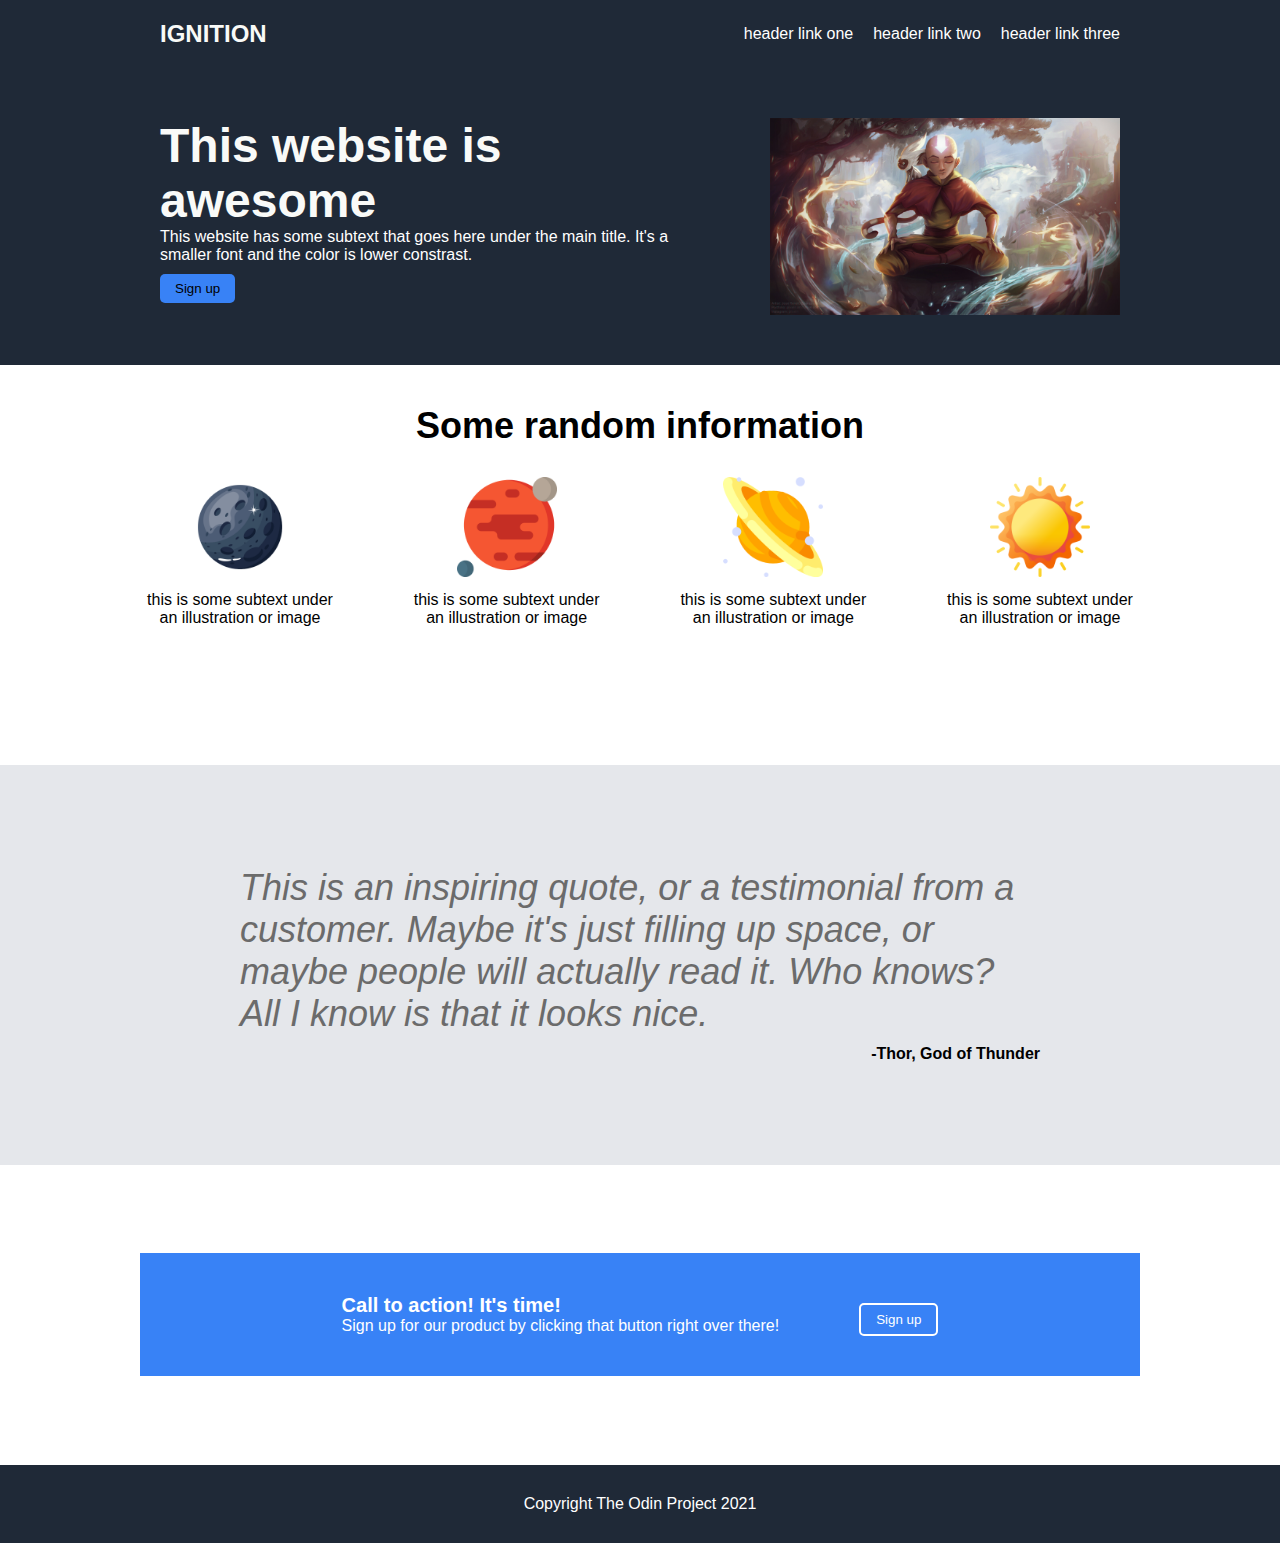
<file: 01-landing-page/index.html>
<!DOCTYPE html>
<html lang="en">
<head>
    <meta charset="UTF-8">
    <meta name="viewport" content="width=device-width, initial-scale=1.0">
    <title>Landing Page</title>

    <link rel="stylesheet" href="styles/styles.css">
</head>
<body>
    <div class="hero-container">
        <div class="header">
            <div class="logo">IGNITION</div>
            <ul class="links">
                <li>header link one</li>
                <li>header link two</li>
                <li>header link three</li>
            </ul>
        </div>


        <div class="hero">
            <div class="call-action">
                <div class="title">This website is awesome</div>
                <p>This website has some subtext that goes here under the main title. It's a smaller font and the color is lower constrast.</p>
                <button>Sign up</button>
            </div>

            <img src="images/avatar.jpg" alt="">
        </div>
    </div>


    <div class="info-container">
        <div class="info">
            <div class="title">Some random information</div>
            <div class="cards-container">
                <div class="card">
                    <img src="images/full-moon.png" alt="Full moon">
                    <p>this is some subtext under an illustration or image</p>
                </div>
                <div class="card">
                    <img src="images/mars.png" alt="Mars Planet">
                    <p>this is some subtext under an illustration or image</p>
                </div>
                <div class="card">
                    <img src="images/saturn.png" alt="Saturn Planet">
                    <p>this is some subtext under an illustration or image</p>
                </div>
                <div class="card">
                    <img src="images/sun.png" alt="Sun">
                    <p>this is some subtext under an illustration or image</p>
                </div>
            </div>
        </div>
    </div>


    <div class="quote-section">
        <div class="quote-container">
            <div class="quote">This is an inspiring quote, or a testimonial from a customer. Maybe it's just filling up space, or maybe people will actually read it. Who knows? All I know is that it looks nice.</div>
            <div class="autor">-Thor, God of Thunder</div>
        </div>
    </div>


    <div class="call-action-section">
        <div class="call-action-container">
            <div class="info">
                <div class="title">Call to action! It's time!</div>
                <p>Sign up for our product by clicking that button right over there!</p>
            </div>

            <button>Sign up</button>
        </div>
    </div>


    <div class="footer">
        <p>Copyright The Odin Project 2021</p>
    </div>
</body>
</html>
</file>
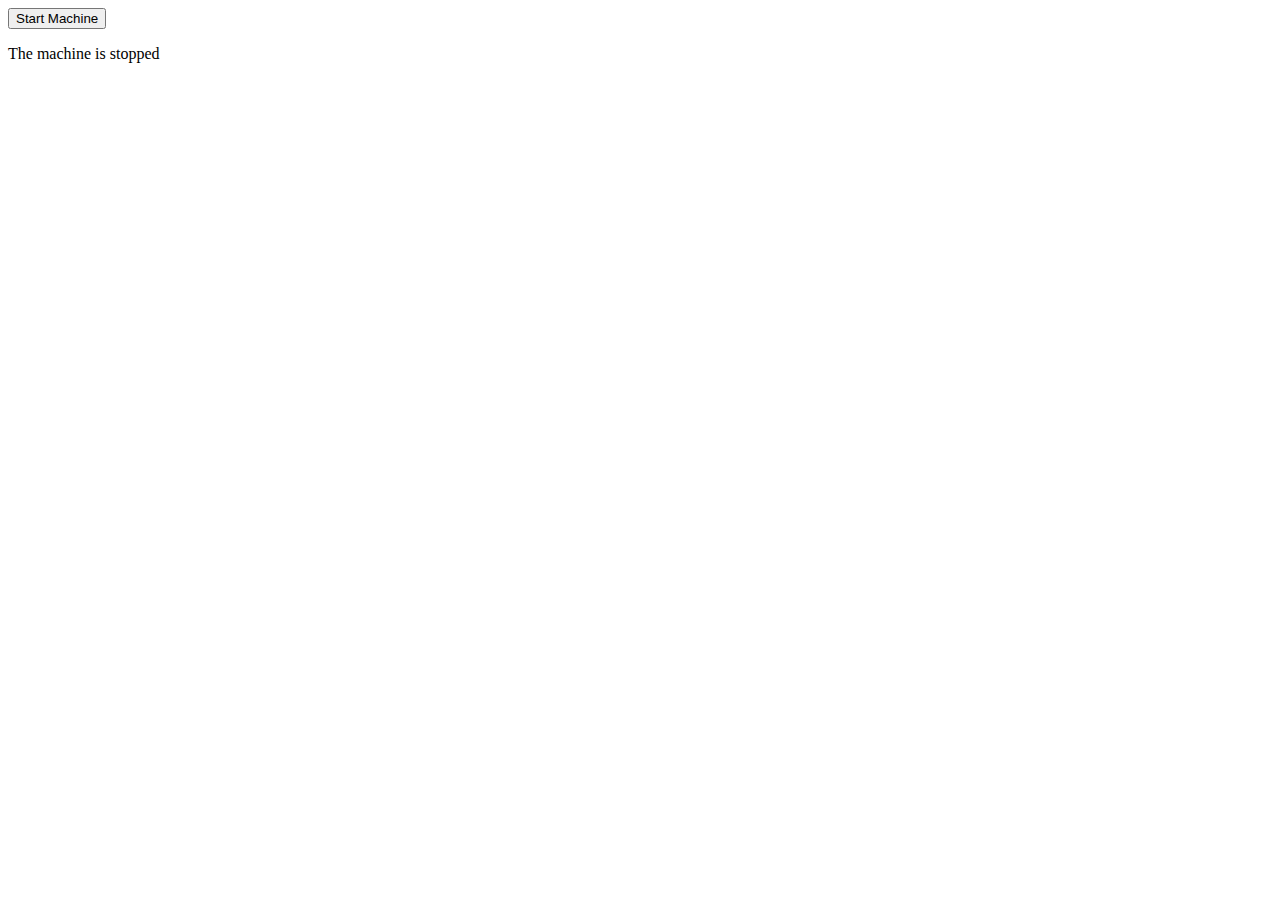
<file: 02-on-off-machine/index.html>
<!DOCTYPE html>
<html lang="en">
<head>
    <meta charset="UTF-8">
    <meta name="viewport" content="width=device-width, initial-scale=1.0">
    <title>On-Off Machine</title>
</head>
<body>

    <button>Start Machine</button>
    <p>The machine is stopped</p>
    <script src="scripts/scripts.js"></script>
</body>
</html>
</file>
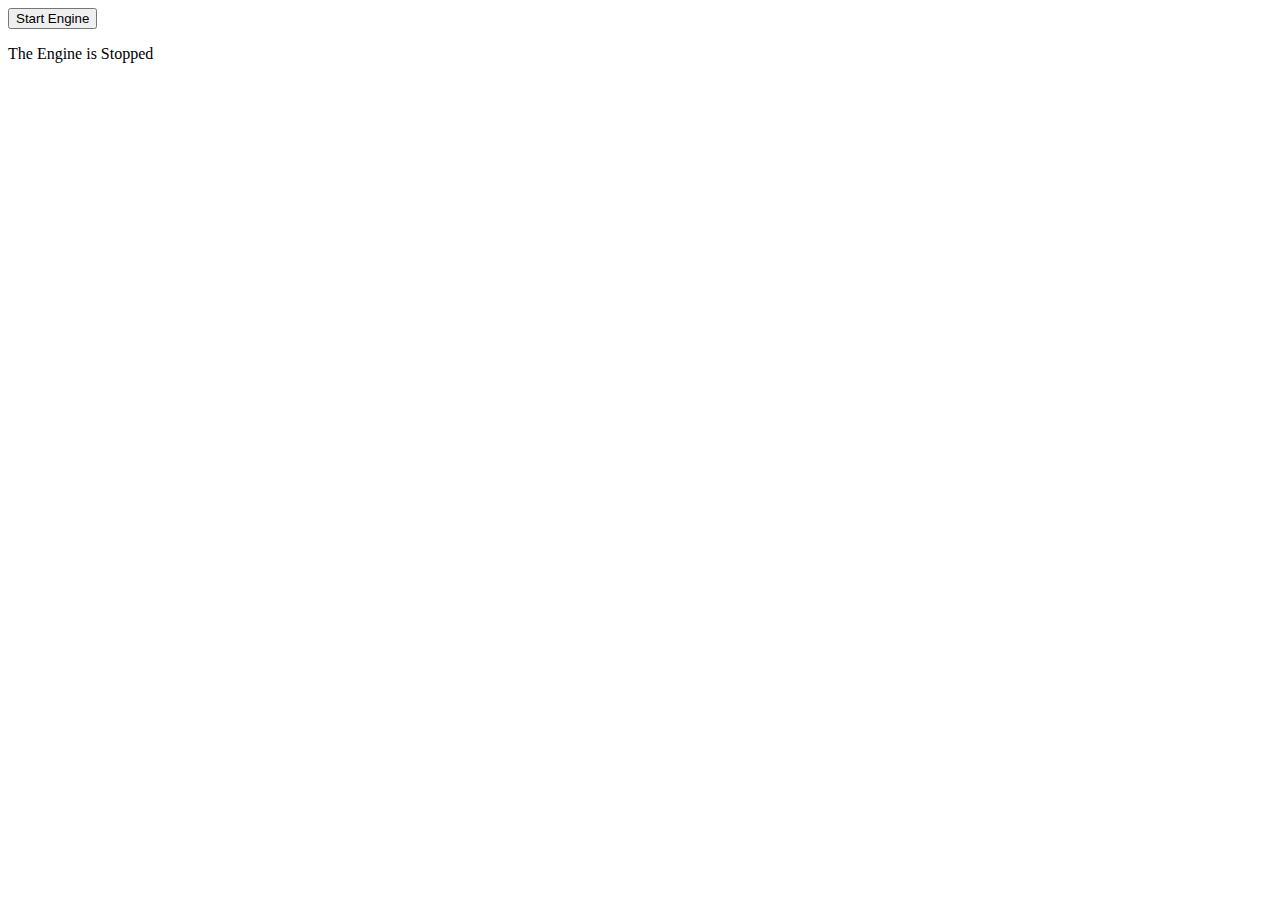
<file: 03-on-off-engine/index.html>
<!DOCTYPE html>
<html lang="en">
<head>
    <meta charset="UTF-8">
    <meta name="viewport" content="width=device-width, initial-scale=1.0">
    <title>On-Off Engine</title>
</head>
<body>
    <button>Start Engine</button>
    <p>The Engine is Stopped</p>

    <script src="scripts/scripts.js"></script>
</body>
</html>
</file>
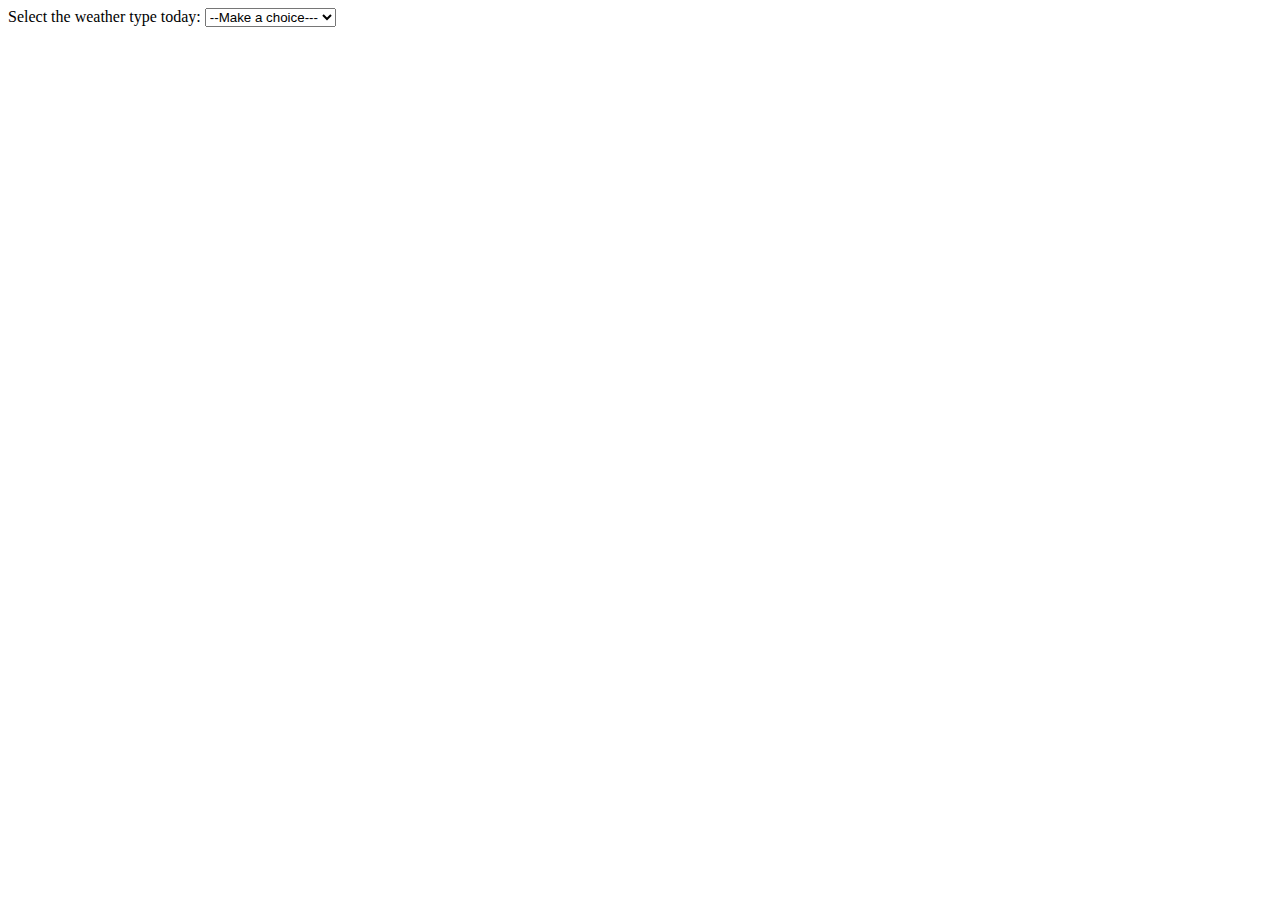
<file: 07-weather-forecast-app/index.html>
<!DOCTYPE html>
<html lang="en">
<head>
    <meta charset="UTF-8">
    <meta name="viewport" content="width=device-width, initial-scale=1.0">
    <title>Weather forecast app</title>
</head>
<body>
    <label for="weather">Select the weather type today: </label>
    <select id="weather">
        <option value="">--Make a choice---</option>
        <option value="sunny">Sunny</option>
        <option value="rainy">Rainy</option>
        <option value="snowing">Snowing</option>
        <option value="overcast">Overcast</option>
    </select>
    <p></p>
    <script src="scripts/scripts.js"></script>
</body>
</html>
</file>
<file: 01-landing-page/styles/styles.css>
* { 
    padding: 0;
    margin: 0;
    box-sizing: border-box;
    font-family: sans-serif;
}

.hero-container {
    color: #fff;
    display: flex;
    flex-direction: column;
    align-items: center;
}

.hero-container,
.footer {
    background-color: #1F2937;

}

.header {
    padding: 20px;
    display: flex;
    justify-content: space-between;
    align-items: center;
}

.header,
.hero {
    width: 1000px;

}

.logo {
    font-size: 24px;
    color: #F9FAF8;
    font-weight: bold;
}

.links {
    list-style: none;
    display: flex;
    gap: 20px;
}


.hero {
    padding: 50px 20px;
    display: flex;
    justify-content: space-between;
}

.call-action {
    width: 550px;
}

.call-action .title {
    font-size: 48px;
    font-weight: bold;
    color: #F9FAF8;

}

button {
    display: inline-block;
    padding: 7px 15px;
    border: none;
    border-radius: 5px;
    margin-top: 10px;
}

button,
.call-action-container {
    background-color: #3882F6;
}

.hero img {
    width: 350px;
}


.info-container {
    height: 400px;
    padding: 40px 0;
    display: flex;
    justify-content: center;
}

.info {
    text-align: center;
}

.info .title {
    font-size: 36px;
    font-weight: bold;
}

.cards-container {
    width: 1000px;
    display: flex;
    justify-content: space-between;
    margin-top: 30px;
}

.card {
    width: 200px;
}

.card img {
    width: 100px;
    margin-bottom: 10px;
}


.quote-section {
    background-color: #E5E7EB;
    height: 400px;
    display: flex;
    justify-content: center;
    align-items: center;
}

.quote-container {
    width: 800px;
    display: flex;
    flex-direction: column;
}

.quote {
    font-size: 36px;
    font-style: italic;
    color: #6b6b6b;
}

.autor {
    font-weight: bold;
    align-self: flex-end;
    margin-top: 10px;
}


.call-action-section {
    height: 300px;
    display: flex;
    justify-content: center;
    align-items: center;
}

.call-action-container {
    width: 1000px;
    display: flex;
    justify-content: center;
    align-items: center;
    gap: 80px;
    color: #fff;
    padding: 40px 20px;
}

.call-action-container .info {
    text-align: start;
}

.call-action-container .info .title {
    font-size: 20px;
}

.call-action-container button {
    border: 2px solid #fff;
    color: #fff;
}


.footer {
    padding: 30px;
    color: #fff;
    text-align: center;
}
</file>
